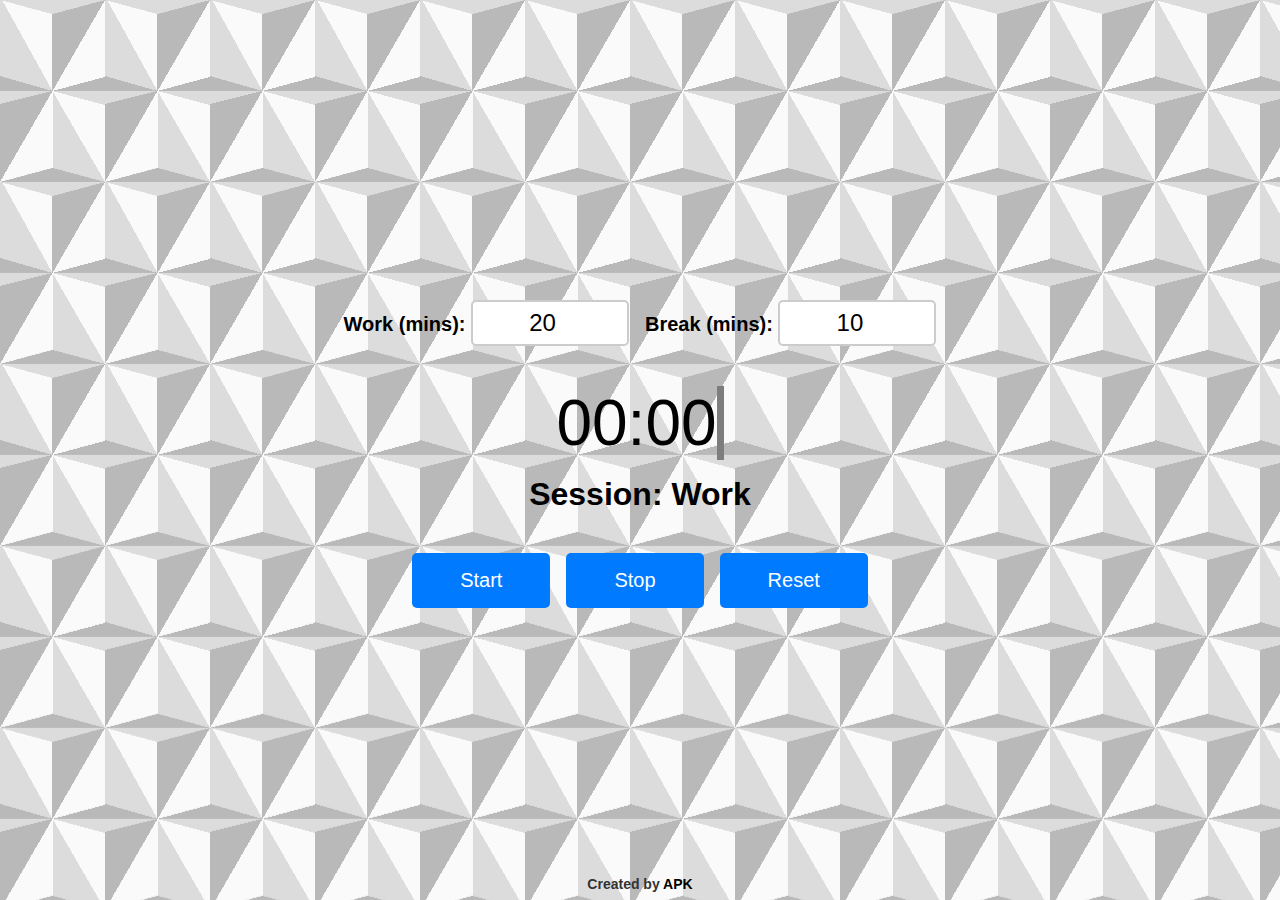
<file: index.html>
<!DOCTYPE html>
<html lang="en">
<head>
    <meta name="viewport" content="width=device-width, initial-scale=1.0">
    <title>Pomodoro Timer</title>
    <meta property="og:description" content="Pomodoro Time">
    <meta property="og:title" content="Pomodoro Timer Made by Ankit AKA APK">
    <meta property="og:url" content="https://mrapk.github.io/">

    <style>
        body {
            display: flex;
            justify-content: center;
            align-items: center;
            text-align: center;
            height: 100vh;
            font-size: 1.25rem; /* Scales with screen size */
            font-family: Arial, sans-serif;
            flex-direction: column;
            background-color: #f5f5f5;
            overflow: hidden;
            margin: 0;
            padding: 0;
            --s: 105px; /* control the size */
            --c1: #b9b9b9;
            --c2: #dcdcdc;
            --c3: #fafafa;

            background: conic-gradient(
                    from 75deg,
                    var(--c1) 15deg,
                    var(--c2) 0 30deg,
                    #0000 0 180deg,
                    var(--c2) 0 195deg,
                    var(--c1) 0 210deg,
                    #0000 0
                )
                calc(0.5 * var(--s)) calc(0.5 * var(--s) / 0.577),
                conic-gradient(
                var(--c1) 30deg,
                var(--c3) 0 75deg,
                var(--c1) 0 90deg,
                var(--c2) 0 105deg,
                var(--c3) 0 150deg,
                var(--c2) 0 180deg,
                var(--c3) 0 210deg,
                var(--c1) 0 256deg,
                var(--c2) 0 270deg,
                var(--c1) 0 286deg,
                var(--c2) 0 331deg,
                var(--c3) 0
                );
            background-size: var(--s) calc(var(--s) / 0.577);
            /* 0.577=tan(30deg)*/

            background-repeat: repeat;
        }
        a {
            text-decoration: none;
            color: #000000;
        }
        #data {
            display: flex;
            flex-direction: column;
            justify-content: center;
            align-items: center;
            margin-bottom: 1rem;
            
        }

        input {
            width: 60%; /* Adjust input width for smaller screens */
            height: 2.5rem;
            text-align: center;
            font-size: 1rem;
            border-radius: 5px;
            margin: 0.5rem 0;
            border: 2px solid #ccc;
            outline: none;
        }

        #text {
            font-size: 1.25rem;
            margin: 0.5rem;
            font-weight: bold;
            color: #000000;
            text-align: center;
            margin-bottom: 1rem;
        }

        #timer {
            font-size: 3rem; /* Scales for both mobile and desktop */
            animation: blink-caret .75s step-end infinite;
            border-right: .12em solid rgb(126, 125, 124);
            white-space: nowrap;
        }

        #session-type {
            font-size: 1.5rem;
            margin-top: 1rem;
            font-weight: bold;
            color: #000000;
            text-align: center;
        }

        #controls {
            margin-top: 2rem;
            display: flex;
            justify-content: center;
            align-items: center;
            flex-direction: column;
        }

        button {
            padding: 1rem 2rem;
            font-size: 1rem;
            margin: 0.5rem;
            border: none;
            border-radius: 5px;
            background-color: #007bff;
            color: white;
            cursor: pointer;
        }

        button:hover {
            background-color: #0056b3;
        }

        button:active {
            background-color: #004080;
        }

        footer {
            position: absolute;
            bottom: 0;
            left: 0;
            right: 0;
            text-align: center;
            font-size: 0.875rem;
            font-weight: bold;
            color: #333;
            padding: 0.5rem;
            cursor: default;
            -webkit-user-select: none; /* Safari */
            -ms-user-select: none; /* IE 10 and IE 11 */
            user-select: none; /* Standard syntax */
        }
        div{
            cursor: default;
            -webkit-user-select: none; /* Safari */
            -ms-user-select: none; /* IE 10 and IE 11 */
            user-select: none; /* Standard syntax */
        }
        
        @keyframes blink-caret {
        from, to { border-color: transparent }
        50% { border-color: rgb(88, 88, 88); }
        }
        /* Media query for smaller screens */
        @media (min-width: 768px){
            input {
                width: 150px;
                font-size: 1.5rem;
            }
            #timer {
                font-size: 4rem;
            }
            #data{
                flex-direction: row;
            }
            #controls {
                flex-direction: row;
            }

            #session-type {
                font-size: 2rem;
            }

            button {
                font-size: 1.25rem;
                padding: 1rem 3rem;
            }
        }
    </style>
</head>
<body>
<div id="data">
    <div id="text">Work (mins): <input type="number" id="workMinutes" value="20" max="60" min="1"></div>
    <div id="text">Break (mins): <input type="number" id="breakMinutes" value="10" max="60" min="1"></div>
</div>

<div id="timer">00:00</div>

<div id="session-type">Session: Work</div>

<div id="controls">
    <button onclick="startTimer()">Start</button>
    <button onclick="stopTimer()">Stop</button>
    <button onclick="resetTimer()">Reset</button>
</div>

<script>
    var timerDisplay = document.getElementById('timer');
    var sessionTypeDisplay = document.getElementById('session-type');
    var interval;
    var time;
    var isWorkSession = true;
    var i = 0;
    var txt;
    var speed = 100;
    const originalTitle = document.title;
    document.addEventListener("visibilitychange", () => {
                if (document.hidden) {
                    interval2 = setInterval(function () { 
                        document.title = 'Time Left⏱: '+txt
                    if (time <= 0){
                        clearInterval(interval2);
                    }}, 1000); // When user leaves
                } else {
                    clearInterval(interval2);
                    document.title = originalTitle; // When user comes back
                }
            });
    function typeWriter() {
    
    if (i < txt.length) {
        timerDisplay.innerHTML += txt.charAt(i);
        i++;
        setTimeout(typeWriter, speed);
    }
    }

    // Register the service worker
    if ('serviceWorker' in navigator) {
        navigator.serviceWorker.register('sw.js')
            .then(function(registration) {
                console.log('Service Worker registered with scope:', registration.scope);
            }).catch(function(error) {
                console.log('Service Worker registration failed:', error);
            });
    }

    function startTimer() {
        if (time === undefined) {
            var workMinutes = document.getElementById('workMinutes').value;
            var breakMinutes = document.getElementById('breakMinutes').value;

            if (isWorkSession) {
                time = parseInt(workMinutes) * 60;
                sessionTypeDisplay.textContent = "Session: Work";
            } else {
                time = parseInt(breakMinutes) * 60;
                sessionTypeDisplay.textContent = "Session: Break";
            }
        }

        clearInterval(interval);
        interval = setInterval(function () {
            var minutes = Math.floor(time / 60);
            var seconds = time % 60;
            
            minutes = minutes < 10 ? '0' + minutes : minutes;
            seconds = seconds < 10 ? '0' + seconds : seconds;
            i=0
            timerDisplay.innerHTML = '';
            txt = minutes + ':' + seconds;
            typeWriter();
            if (time > 0 && time % 60 === 0) {
                notifyUser(minutes + " minutes left");
            }
            if (time <= 0) {
                clearInterval(interval);
            
                announceSessionEnd();

                isWorkSession = !isWorkSession;
                time = undefined;
                startTimer();
            }
            
            time--;
        }, 1000);
    }
    
    function stopTimer() {
        document.title = originalTitle;
        clearInterval(interval);
    }

    function resetTimer() {
        clearInterval(interval);
        document.title = originalTitle;
        i=0
        timerDisplay.innerHTML = '';
        txt = "00:00";
        typeWriter();
        sessionTypeDisplay.textContent = "Session: Work";
        time = undefined;
        isWorkSession = true;
    }
    
    function announceSessionEnd() {
        var message;
        if (isWorkSession) {
            message = "Work session complete. Time for a break!";
        } else {
            message = "Break time is over. Time to work!";
        }

        var utterance = new SpeechSynthesisUtterance(message);
        window.speechSynthesis.speak(utterance);
        alert(message);
    }

    // Function to show notification using the ServiceWorker
    function notifyUser(message) {
        if ('serviceWorker' in navigator) {
            navigator.serviceWorker.ready.then(function(registration) {
                registration.showNotification('Pomodoro Timer', {
                    body: message,
                    icon: 'icon.png' // Optional: Add an icon if you want
                });
            });
        } else {
            // Fallback for unsupported browsers
            alert(message);
        }
    }
</script>

</body>
<footer>Created by <a href="https://github.com/mrapk">APK</a></footer>
</html>
</file>
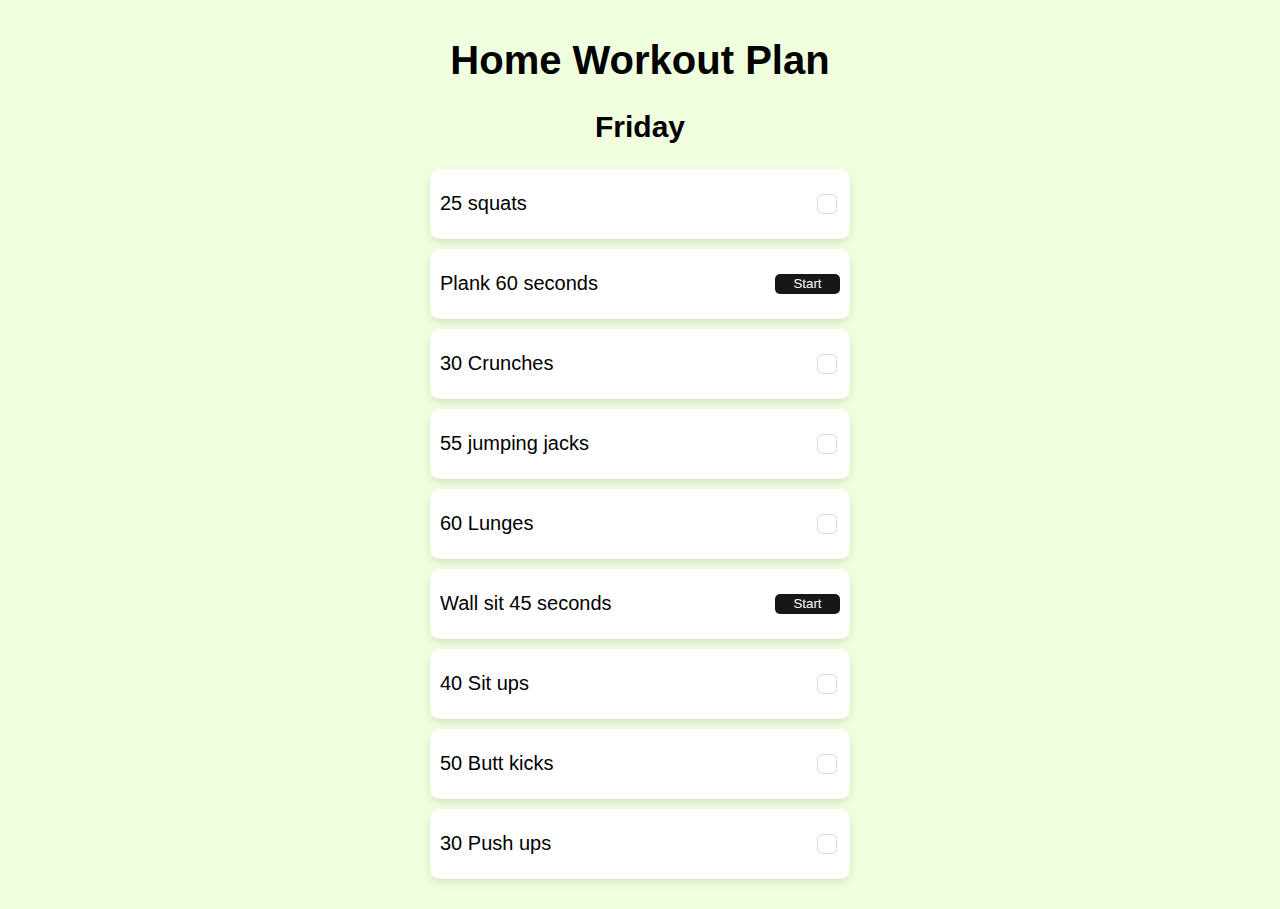
<file: fit.html>
<!DOCTYPE html>
<html lang="en">  
<head>
  <meta charset="UTF-8">
  <meta http-equiv="X-UA-Compatible" content="IE=edge">
  <meta name="viewport" content="width=device-width, initial-scale=1.0">
  <title>FITNESS</title>
  <link rel="stylesheet" href="style.css">
</head>
<body>
  <div class="main" hidden><div class="header">
    <h1>Home Workout Plan</h1>
    <h2>...</h2>
    <canvas id="polarChart" width="400" height="400"></canvas>
</div></div>
  <div class="main">
    <div class="header">
      <h1>Home Workout Plan</h1>
      <h2 class="day">...</h2>
  </div>
  <div class="containermon" hidden>
      <div class="box"><p id="m1taks">20 Squats</p><input type="checkbox" id="m1checkbox" onchange="line('m1taks','m1checkbox')"></div>
      <div class="box"><p id="ptaks">Plank <span class="ptime">15</span> seconds</p><button class="pbtn1" onclick="start('ptime',parseInt(document.getElementsByClassName('ptime')[0].innerHTML),'pbtn1','pbtn2','ptaks')">Start</button><button class="pbtn2" onclick="stop('pbtn1','pbtn2')" hidden>Stop</button></div>
      <div class="box"><p id="m2taks">25 Crunches</p><input type="checkbox" id="m2checkbox" onchange="line('m2taks','m2checkbox')"></div>
      <div class="box"><p id="m3taks">35 Jumping jacks</p><input type="checkbox" id="m3checkbox" onchange="line('m3taks','m3checkbox')"></div>
      <div class="box"><p id="m4taks">15 Lunges</p><input type="checkbox" id="m4checkbox" onchange="line('m4taks','m4checkbox')"></div>
      <div class="box"><p id="wtaks">Wall sit <span class="wtime">25</span> seconds </p><button class="wbtn1" onclick="start('wtime',parseInt(document.getElementsByClassName('wtime')[0].innerHTML),'wbtn1','wbtn2','wtaks')">Start</button><button class="wbtn2" onclick="stop('wbtn1','wbtn2')" hidden>Stop</button></div>
      <div class="box"><p id="m5taks">10 Sit ups</p><input type="checkbox" id="m5checkbox" onchange="line('m5taks','m5checkbox')"></div>
      <div class="box"><p id="m6taks">10 Butt kicks</p><input type="checkbox" id="m6checkbox" onchange="line('m6taks','m6checkbox')"></div>
      <div class="box"><p id="m7taks">5 Push ups</p><input type="checkbox" id="m7checkbox" onchange="line('m7taks','m7checkbox')"></div>
  </div>
  <div class="containertue" hidden>
    <div class="box"><p id="t1taks">10 Squats</p><input type="checkbox" id="t1checkbox" onchange="line('t1taks','t1checkbox')"></div>
    <div class="box"><p id="ttaks">Plank <span class="tptime">30</span> seconds</p><button class="tpbtn1" onclick="start('tptime',parseInt(document.getElementsByClassName('tptime')[0].innerHTML),'tpbtn1','tpbtn2','ttaks')">Start</button><button class="tpbtn2" onclick="stop('tpbtn1','tpbtn2')" hidden>Stop</button></div>
    <div class="box"><p id="t2taks">25 Crunches</p><input type="checkbox" id="t2checkbox" onchange="line('t2taks','t2checkbox')"></div>
    <div class="box"><p id="t3taks">10 Jumping jacks</p><input type="checkbox" id="t3checkbox" onchange="line('t3taks','t3checkbox')"></div>
    <div class="box"><p id="t4taks">25 Lunges</p><input type="checkbox" id="t4checkbox" onchange="line('t4taks','t4checkbox')"></div>
    <div class="box"><p id="twtaks">Wall sit <span class="twtime">45</span> seconds </p><button class="twbtn1" onclick="start('twtime',parseInt(document.getElementsByClassName('twtime')[0].innerHTML),'twbtn1','twbtn2','twtaks')">Start</button><button class="twbtn2" onclick="stop('twbtn1','twbtn2')" hidden>Stop</button></div>
    <div class="box"><p id="t5taks">35 Sit ups</p><input type="checkbox" id="t5checkbox" onchange="line('t5taks','t5checkbox')"></div>
    <div class="box"><p id="t6taks">25 Butt kicks</p><input type="checkbox" id="t6checkbox" onchange="line('t6taks','t6checkbox')"></div>
    <div class="box"><p id="t7taks">10 Push ups</p><input type="checkbox" id="t7checkbox" onchange="line('t7taks','t7checkbox')"></div>
</div>
<div class="containerwed" hidden>
  <div class="box"><p id="w1taks">15 Squats</p><input type="checkbox" id="w1checkbox" onchange="line('w1taks','w1checkbox')"></div>
  <div class="box"><p id="wtaks">Plank <span class="wptime">40</span> seconds</p><button class="wpbtn1" onclick="start('wptime',parseInt(document.getElementsByClassName('wptime')[0].innerHTML),'wpbtn1','wpbtn2','wtaks')">Start</button><button class="wpbtn2" onclick="stop('wpbtn1','wpbtn2')" hidden>Stop</button></div>
  <div class="box"><p id="w2taks">30 Crunches</p><input type="checkbox" id="w2checkbox" onchange="line('w2taks','w2checkbox')"></div>
  <div class="box"><p id="w3taks">50 Jumping jacks</p><input type="checkbox" id="w3checkbox" onchange="line('w3taks','w3checkbox')"></div>
  <div class="box"><p id="w4taks">25 Lunges</p><input type="checkbox" id="w4checkbox" onchange="line('w4taks','w4checkbox')"></div>
  <div class="box"><p id="wwtaks">Wall sit <span class="wwtime">35</span> seconds </p><button class="wwbtn1" onclick="start('wwtime',parseInt(document.getElementsByClassName('wwtime')[0].innerHTML),'wwbtn1','wwbtn2','wwtaks')">Start</button><button class="wwbtn2" onclick="stop('wwbtn1','wwbtn2')" hidden>Stop</button></div>
  <div class="box"><p id="w5taks">30 Sit ups</p><input type="checkbox" id="w5checkbox" onchange="line('w5taks','w5checkbox')"></div>
  <div class="box"><p id="w6taks">25 Butt kicks</p><input type="checkbox" id="w6checkbox" onchange="line('w6taks','w6checkbox')"></div>
</div>
<div class="containerthur" hidden>
  <div class="box"><p id="th1taks">35 squats</p><input type="checkbox" id="th1checkbox" onchange="line('th1taks','th1checkbox')"></div>
  <div class="box"><p id="thtaks">Plank <span class="thptime">30</span> seconds</p><button class="thpbtn1" onclick="start('thptime',parseInt(document.getElementsByClassName('thptime')[0].innerHTML),'thpbtn1','thpbtn2','thtaks')">Start</button><button class="thpbtn2" onclick="stop('thpbtn1','thpbtn2')" hidden>Stop</button></div>
  <div class="box"><p id="th2taks">20 Crunches</p><input type="checkbox" id="th2checkbox" onchange="line('th2taks','th2checkbox')"></div>
  <div class="box"><p id="th3taks">25 jumping jacks</p><input type="checkbox" id="th3checkbox" onchange="line('th3taks','th3checkbox')"></div>
  <div class="box"><p id="th4taks">15 Lunges</p><input type="checkbox" id="th4checkbox" onchange="line('th4taks','th4checkbox')"></div>
  <div class="box"><p id="thwtaks">Wall sit <span class="thwtime">60</span> seconds </p><button class="thwbtn1" onclick="start('thwtime',parseInt(document.getElementsByClassName('thwtime')[0].innerHTML),'thwbtn1','thwbtn2','thwtaks')">Start</button><button class="thwbtn2" onclick="stop('thwbtn1','wbtn2')" hidden>Stop</button></div>
  <div class="box"><p id="th5taks">55 Sit ups</p><input type="checkbox" id="th5checkbox" onchange="line('th5taks','th5checkbox')"></div>
  <div class="box"><p id="th6taks">35 Butt kicks</p><input type="checkbox" id="th6checkbox" onchange="line('th6taks','th6checkbox')"></div>
</div>
<div class="containerfri" hidden>
  <div class="box"><p id="f1taks">25 squats</p><input type="checkbox" id="f1checkbox" onchange="line('f1taks','f1checkbox')"></div>
  <div class="box"><p id="ftaks">Plank <span class="fptime">60</span> seconds</p><button class="fpbtn1" onclick="start('fptime',parseInt(document.getElementsByClassName('fptime')[0].innerHTML),'fpbtn1','fpbtn2','ftaks')">Start</button><button class="fpbtn2" onclick="stop('fpbtn1','fpbtn2')" hidden>Stop</button></div>
  <div class="box"><p id="f2taks">30 Crunches</p><input type="checkbox" id="f2checkbox" onchange="line('f2taks','f2checkbox')"></div>
  <div class="box"><p id="f3taks">55 jumping jacks</p><input type="checkbox" id="f3checkbox" onchange="line('f3taks','f3checkbox')"></div>
  <div class="box"><p id="f4taks">60 Lunges</p><input type="checkbox" id="f4checkbox" onchange="line('f4taks','f4checkbox')"></div>
  <div class="box"><p id="fwtaks">Wall sit <span class="fwtime">45</span> seconds </p><button class="fwbtn1" onclick="start('fwtime',parseInt(document.getElementsByClassName('fwtime')[0].innerHTML),'fwbtn1','fwbtn2','fwtaks')">Start</button><button class="fwbtn2" onclick="stop('fwbtn1','fwbtn2')" hidden>Stop</button></div>
  <div class="box"><p id="f5taks">40 Sit ups</p><input type="checkbox" id="f5checkbox" onchange="line('f5taks','f5checkbox')"></div>
  <div class="box"><p id="f6taks">50 Butt kicks</p><input type="checkbox" id="f6checkbox" onchange="line('f6taks','f6checkbox')"></div>
  <div class="box"><p id="f7taks">30 Push ups</p><input type="checkbox" id="f7checkbox" onchange="line('f7taks','f7checkbox')"></div>
</div>
<div class="containersat" hidden>
  <h3>Rest Day</h3>
</div>
<div class="containersun" hidden>
  <h3>Rest Day</h3>
</div>
  </div>
  <div class="main" hidden>
    <div class="header">
      <h1>Home Workout Plan</h1>
      <h2>...</h2>
  </div>
  </div>
  <script src="index.js"></script>
</body>
</html>
</file>
<file: style.css>
body  {
  background-color: rgb(240, 255, 221);
  font-family: 'Trebuchet MS', 'Lucida Sans Unicode', 'Lucida Grande', 'Lucida Sans', Arial, sans-serif;
  font-size: 20px;
  color: rgb(0, 0, 0);
  text-align: center;
  margin: 0;
  padding: 0; 
  height: 100vh;
  display: flex;
  flex-direction: row; 
  justify-content: center;
  align-items: center;
  -webkit-user-select: none; /* Safari */
  -ms-user-select: none; /* IE 10 and IE 11 */
  user-select: none; /* Standard syntax */
}
.main {
  padding: 20px;
}
p {
  transition: linear 10s;
}

.box {
  background-color: rgb(255, 255, 255);
  border-radius: 10px;
  padding: 10px;
  margin: 10px;
  box-shadow: 0 4px 8px rgba(0, 0, 0, 0.1);
  display: flex;
  justify-content: space-between;
  align-items: center;
  width: 400px;
  height: 50px;
  font-size: 20px;
  color: rgb(0, 0, 0);
  text-align: center; 
}

/* From Uiverse.io by Galahhad */ 
/* checkbox settings 👇 */

input {
  --primary-color: #1677ff;
  --secondary-color: #fff;
  --primary-hover-color: #4096ff;
  /* checkbox */
  --checkbox-diameter: 20px;
  --checkbox-border-radius: 5px;
  --checkbox-border-color: #d9d9d9;
  --checkbox-border-width: 1px;
  --checkbox-border-style: solid;
  /* checkmark */
  --checkmark-size: 1.2;
}

input, 
input *, 
input *::before, 
input *::after {
  -webkit-box-sizing: border-box;
  box-sizing: border-box;
}

input {
  -webkit-appearance: none;
  -moz-appearance: none;
  appearance: none;
  width: var(--checkbox-diameter);
  height: var(--checkbox-diameter);
  border-radius: var(--checkbox-border-radius);
  background: var(--secondary-color);
  border: var(--checkbox-border-width) var(--checkbox-border-style) var(--checkbox-border-color);
  -webkit-transition: all 0.3s;
  -o-transition: all 0.3s;
  transition: all 0.3s;
  cursor: pointer;
  position: relative;
}

input::after {
  content: "";
  position: absolute;
  top: 0;
  left: 0;
  right: 0;
  bottom: 0;
  -webkit-box-shadow: 0 0 0 calc(var(--checkbox-diameter) / 2.5) var(--primary-color);
  box-shadow: 0 0 0 calc(var(--checkbox-diameter) / 2.5) var(--primary-color);
  border-radius: inherit;
  opacity: 0;
  -webkit-transition: all 0.5s cubic-bezier(0.12, 0.4, 0.29, 1.46);
  -o-transition: all 0.5s cubic-bezier(0.12, 0.4, 0.29, 1.46);
  transition: all 0.5s cubic-bezier(0.12, 0.4, 0.29, 1.46);
}

input::before {
  top: 40%;
  left: 50%;
  content: "";
  position: absolute;
  width: 4px;
  height: 7px;
  border-right: 2px solid var(--secondary-color);
  border-bottom: 2px solid var(--secondary-color);
  -webkit-transform: translate(-50%, -50%) rotate(45deg) scale(0);
  -ms-transform: translate(-50%, -50%) rotate(45deg) scale(0);
  transform: translate(-50%, -50%) rotate(45deg) scale(0);
  opacity: 0;
  -webkit-transition: all 0.1s cubic-bezier(0.71, -0.46, 0.88, 0.6),opacity 0.1s;
  -o-transition: all 0.1s cubic-bezier(0.71, -0.46, 0.88, 0.6),opacity 0.1s;
  transition: all 0.1s cubic-bezier(0.71, -0.46, 0.88, 0.6),opacity 0.1s;
}

/* actions */

input:hover {
  border-color: var(--primary-color);
}

input:checked {
  background: var(--primary-color);
  border-color: transparent;
}

input:checked::before {
  opacity: 1;
  -webkit-transform: translate(-50%, -50%) rotate(45deg) scale(var(--checkmark-size));
  -ms-transform: translate(-50%, -50%) rotate(45deg) scale(var(--checkmark-size));
  transform: translate(-50%, -50%) rotate(45deg) scale(var(--checkmark-size));
  -webkit-transition: all 0.2s cubic-bezier(0.12, 0.4, 0.29, 1.46) 0.1s;
  -o-transition: all 0.2s cubic-bezier(0.12, 0.4, 0.29, 1.46) 0.1s;
  transition: all 0.2s cubic-bezier(0.12, 0.4, 0.29, 1.46) 0.1s;
}

input:active:not(:checked)::after {
  -webkit-transition: none;
  -o-transition: none;
  -webkit-box-shadow: none;
  box-shadow: none;
  transition: none;
  opacity: 1;
}

/* From Uiverse.io by Mike11jr */ 
button {
  width: 65px;
  height: 20px;
  cursor: pointer;
  background-color: #171717;
  color: #fff;
  border: none;
  border-radius: 5px;
  transition: all .4s;
}

button:hover {
  border-radius: 2.5px;
  transform: translateY(-10px);
  box-shadow: 0 3.5px 0 -2px #f85959, 0 7.5px 0 -2px #39a2db, 0 8px 5px -1.5px #39a2db;
}

button:active {
  transition: all 0.2s;
  transform: translateY(-2.5px);
  box-shadow: 0 1px 0 -1px #f85959,0 4px 0 -2px #39a2db,0 6px 5px -1.5px #39a2db;
}

/* Responsive Styles */
@media (max-width: 768px) {
  body {
    font-size: 16px;
    height: auto;
    display: flex;
  flex-direction: column; 
  justify-content: center;
  align-items: center;
  }
  .main:nth-child(2) {
    order: -1; /* Move box2 to the top */
  }


  .box {
    width: 100%;
    height: auto;
    font-size: 18px;
    flex-direction: row;
  }

  button {
    width: 80px;
    height: 30px;
    font-size: 14px;
  }
}

@media (max-width: 480px) {
  body {
    font-size: 14px;
    height: auto;
    display: flex;
  flex-direction: column; 
  justify-content: center;
  align-items: center;
  }
  .main:nth-child(2) {
    order: -1; /* Move box2 to the top */
  }
  .box {
    width: 98%;
    font-size: 16px;
    padding: 5px;
  }

  button {
    width: 75px;
    height: 28px;
    font-size: 12px;
  }

  input {
    --checkbox-diameter: 16px;
  }
}
</file>
